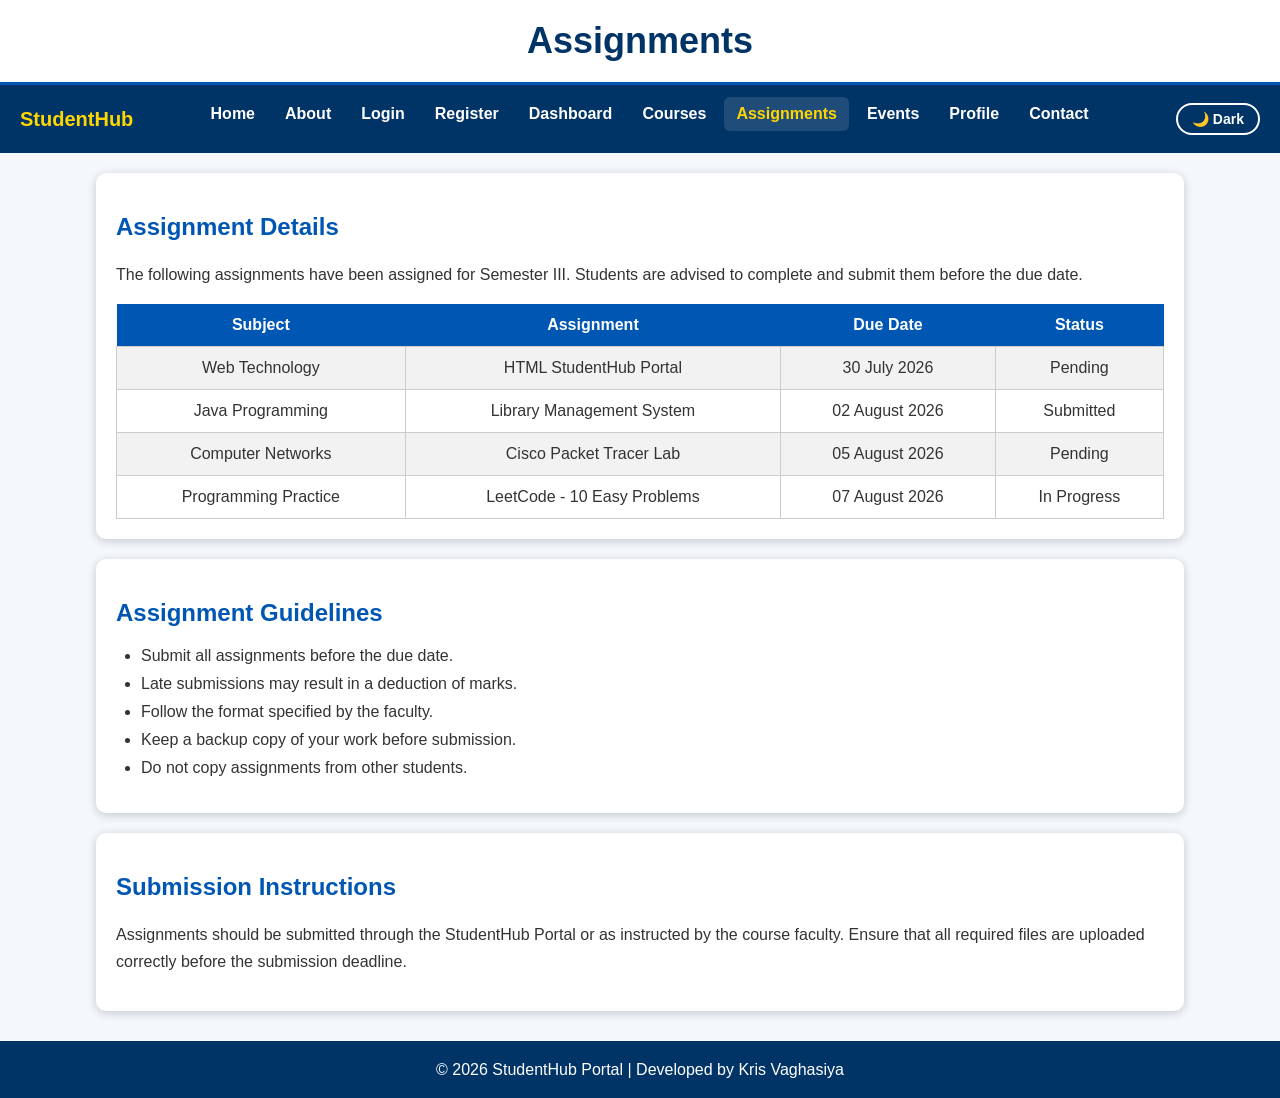
<file: StudentHub/assignments.html>
<!DOCTYPE html>
<html>
<head>
    <meta charset="utf-8">
    <title>Assignments</title>
    <link rel="stylesheet" href="style.css">
</head>
<body>
<h1>Assignments</h1>
<header class="site-header">
<div class="site-nav">
<a href="index.html" class="brand">StudentHub</a>
<button class="nav-toggle" aria-label="Toggle navigation menu" aria-expanded="false">
<span></span><span></span><span></span>
</button>
<ul class="nav-links">
<li><a href="index.html">Home</a></li>
<li><a href="about.html">About</a></li>
<li><a href="login.php">Login</a></li>
<li><a href="register.html">Register</a></li>
<li><a href="dashboard.php">Dashboard</a></li>
<li><a href="courses.html">Courses</a></li>
<li><a href="assignments.html">Assignments</a></li>
<li><a href="events.html">Events</a></li>
<li><a href="profile.html">Profile</a></li>
<li><a href="contact.html">Contact</a></li>
</ul>
<button class="theme-toggle" aria-label="Toggle dark mode">🌙 Dark</button>
</div>
</header>
<div class="card">
<h2>Assignment Details</h2>
<p>
The following assignments have been assigned for Semester III.
Students are advised to complete and submit them before the due date.
</p>
<table>
<tr>
    <th>Subject</th>
    <th>Assignment</th>
    <th>Due Date</th>
    <th>Status</th>
</tr>
<tr>
    <td>Web Technology</td>
    <td>HTML StudentHub Portal</td>
    <td>30 July 2026</td>
    <td>Pending</td>
</tr>
<tr>
    <td>Java Programming</td>
    <td>Library Management System</td>
    <td>02 August 2026</td>
    <td>Submitted</td>
</tr>
<tr>
    <td>Computer Networks</td>
    <td>Cisco Packet Tracer Lab</td>
    <td>05 August 2026</td>
    <td>Pending</td>
</tr>
<tr>
    <td>Programming Practice</td>
    <td>LeetCode - 10 Easy Problems</td>
    <td>07 August 2026</td>
    <td>In Progress</td>
</tr>
</table>
</div>
<div class="card">
<h2>Assignment Guidelines</h2>
<ul>
    <li>Submit all assignments before the due date.</li>
    <li>Late submissions may result in a deduction of marks.</li>
    <li>Follow the format specified by the faculty.</li>
    <li>Keep a backup copy of your work before submission.</li>
    <li>Do not copy assignments from other students.</li>
</ul>
</div>
<div class="card">
<h2>Submission Instructions</h2>
<p>
Assignments should be submitted through the StudentHub Portal or as instructed
by the course faculty. Ensure that all required files are uploaded correctly
before the submission deadline.
</p>
</div>
<footer>
    <p>© 2026 StudentHub Portal | Developed by Kris Vaghasiya</p>
</footer>
<script src="script.js"></script>
<script src="auth.js"></script>
</body>
</html>
</file>
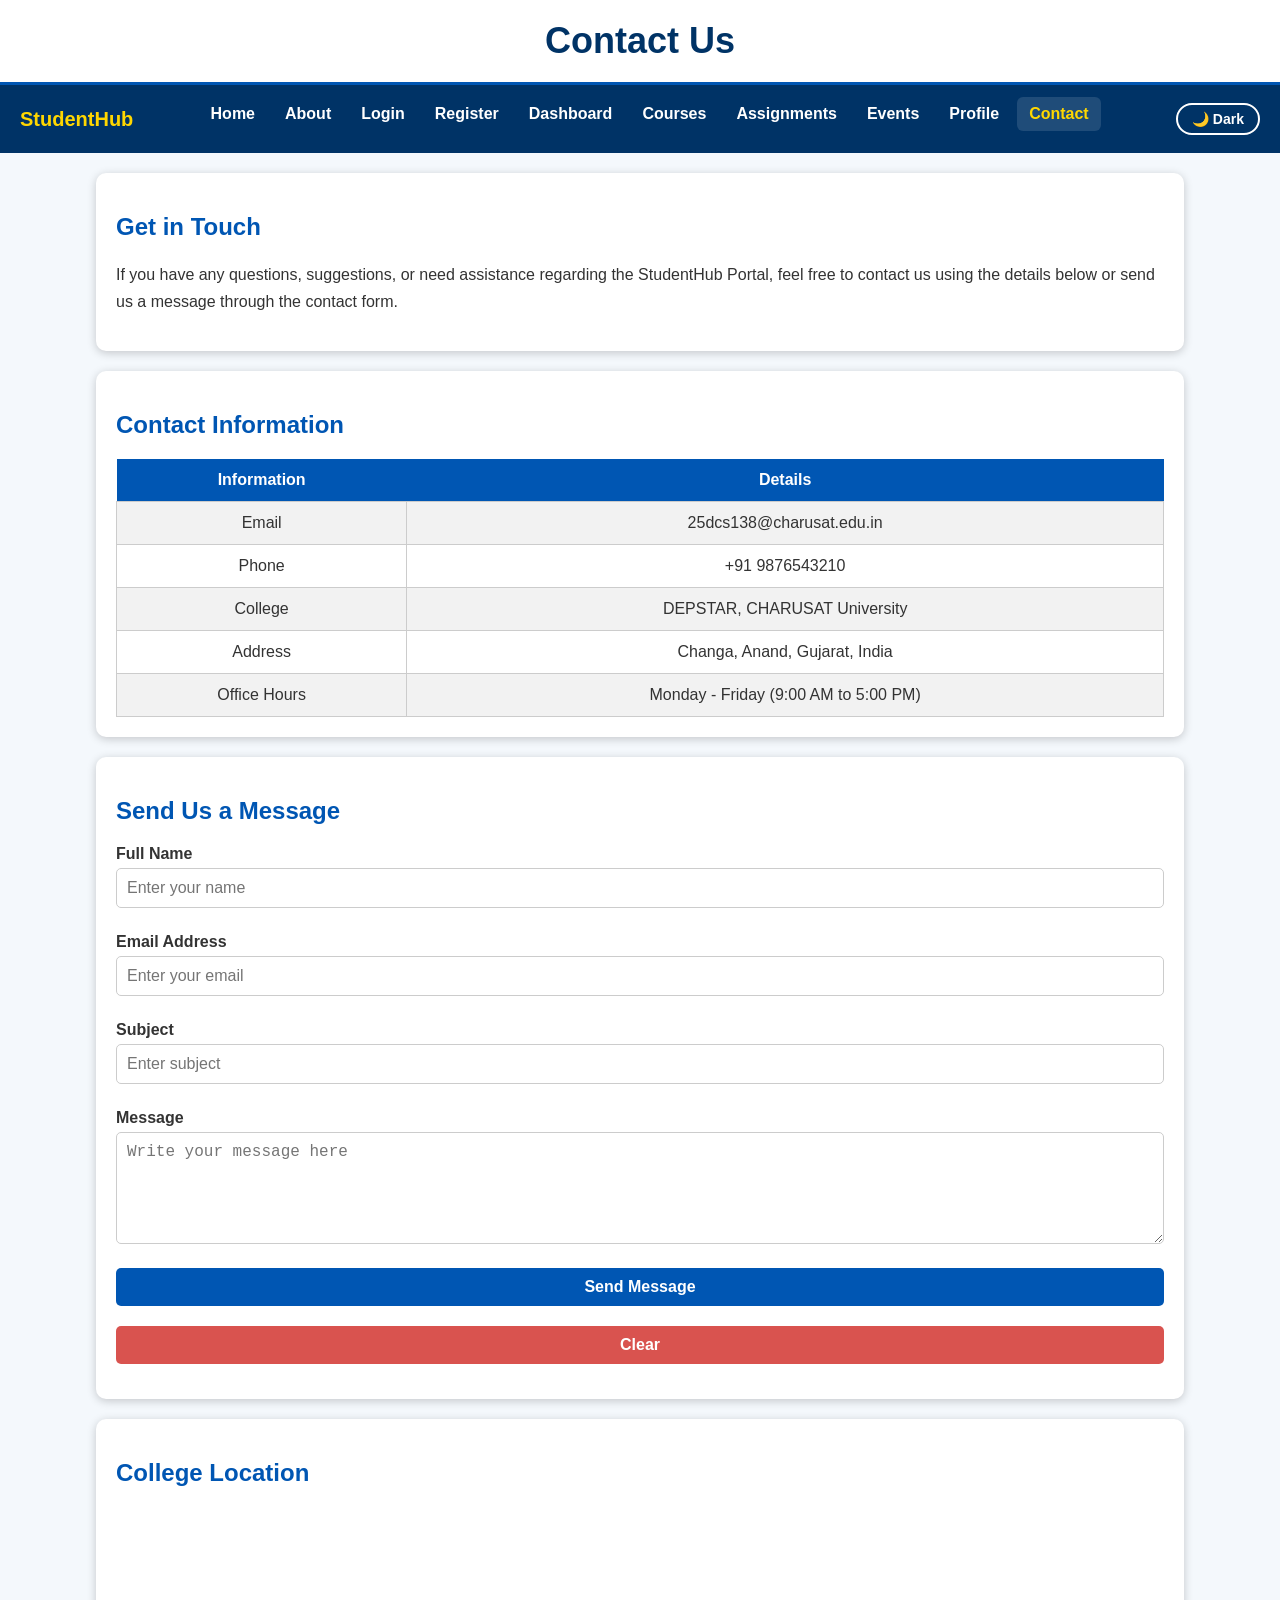
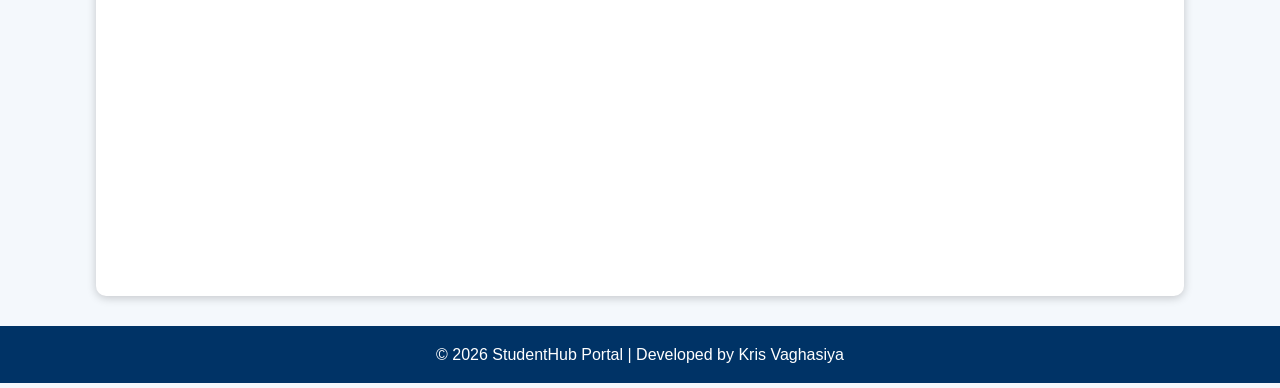
<file: StudentHub/contact.html>
<!DOCTYPE html>
<html>
<head>
    <meta charset="utf-8">
    <title>Contact Us</title>
    <link rel="stylesheet" href="style.css">
</head>
<body>
<h1>Contact Us</h1>
<header class="site-header">
<div class="site-nav">
<a href="index.html" class="brand">StudentHub</a>
<button class="nav-toggle" aria-label="Toggle navigation menu" aria-expanded="false">
<span></span><span></span><span></span>
</button>
<ul class="nav-links">
<li><a href="index.html">Home</a></li>
<li><a href="about.html">About</a></li>
<li><a href="login.php">Login</a></li>
<li><a href="register.html">Register</a></li>
<li><a href="dashboard.php">Dashboard</a></li>
<li><a href="courses.html">Courses</a></li>
<li><a href="assignments.html">Assignments</a></li>
<li><a href="events.html">Events</a></li>
<li><a href="profile.html">Profile</a></li>
<li><a href="contact.html">Contact</a></li>
</ul>
<button class="theme-toggle" aria-label="Toggle dark mode">🌙 Dark</button>
</div>
</header>
<div class="card">
<h2>Get in Touch</h2>
<p>
If you have any questions, suggestions, or need assistance regarding
the StudentHub Portal, feel free to contact us using the details below
or send us a message through the contact form.
</p>
</div>
<div class="card">
<h2>Contact Information</h2>
<table>
<tr>
    <th>Information</th>
    <th>Details</th>
</tr>
<tr>
    <td>Email</td>
    <td>25dcs138@charusat.edu.in</td>
</tr>
<tr>
    <td>Phone</td>
    <td>+91 9876543210</td>
</tr>
<tr>
    <td>College</td>
    <td>DEPSTAR, CHARUSAT University</td>
</tr>
<tr>
    <td>Address</td>
    <td>Changa, Anand, Gujarat, India</td>
</tr>
<tr>
    <td>Office Hours</td>
    <td>Monday - Friday (9:00 AM to 5:00 PM)</td>
</tr>
</table>
</div>
<div class="card">
<h2>Send Us a Message</h2>
<form id="contact-form" action="php/contact_process.php" method="post">
<label for="c-name">Full Name</label>
<input type="text" id="c-name" name="name" placeholder="Enter your name" required maxlength="50">
<label for="c-email">Email Address</label>
<input type="email" id="c-email" name="email" placeholder="Enter your email" required maxlength="100">
<label for="c-subject">Subject</label>
<input type="text" id="c-subject" name="subject" placeholder="Enter subject" required maxlength="100">
<label for="c-message">Message</label>
<textarea id="c-message" name="message" rows="5" placeholder="Write your message here" required minlength="10" maxlength="1000"></textarea>
<!-- Honeypot: hidden from humans, bots tend to fill it in -->
<div style="position:absolute;left:-9999px;" aria-hidden="true">
<label for="c-website">Leave this field empty</label>
<input type="text" id="c-website" name="website" tabindex="-1" autocomplete="off">
</div>
<input type="submit" value="Send Message">
<input type="reset" value="Clear">
</form>
</div>
<div class="card">
<h2>College Location</h2>
<iframe
src="https://www.google.com/maps?q=CHARUSAT%20University&output=embed"
width="100%"
height="350"
style="border:0;"
allowfullscreen=""
loading="lazy">
</iframe>
</div>
<footer>
    <p>© 2026 StudentHub Portal | Developed by Kris Vaghasiya</p>
</footer>
<script src="script.js"></script>
<script src="auth.js"></script>
</body>
</html>
</file>
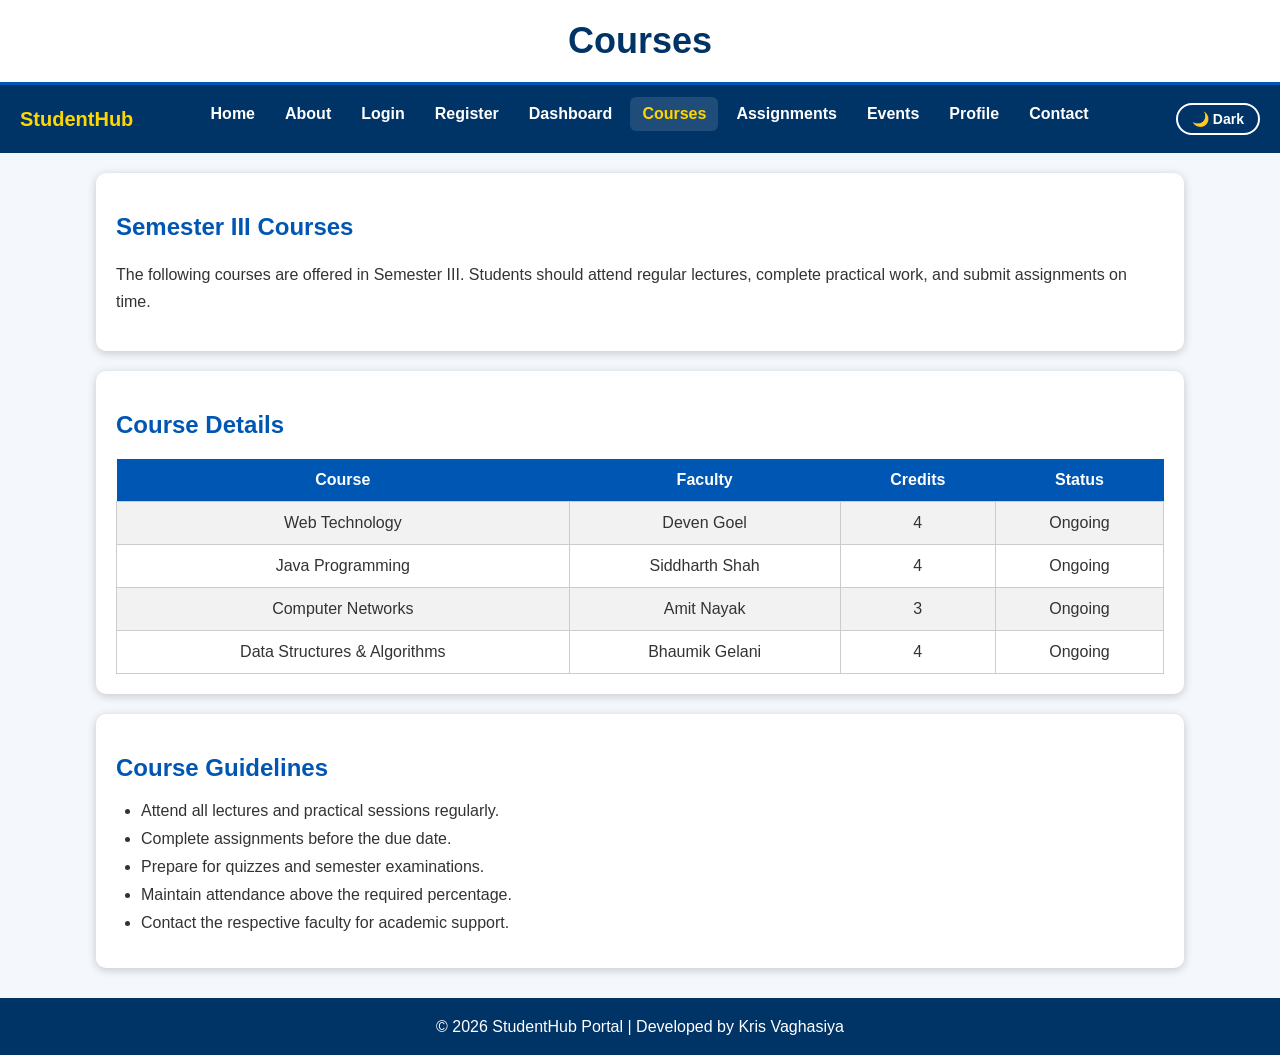
<file: StudentHub/courses.html>
<!DOCTYPE html>
<html>
<head>
    <meta charset="utf-8">
    <title>Courses</title>
    <link rel="stylesheet" href="style.css">
</head>
<body>
<h1>Courses</h1>
<header class="site-header">
<div class="site-nav">
<a href="index.html" class="brand">StudentHub</a>
<button class="nav-toggle" aria-label="Toggle navigation menu" aria-expanded="false">
<span></span><span></span><span></span>
</button>
<ul class="nav-links">
<li><a href="index.html">Home</a></li>
<li><a href="about.html">About</a></li>
<li><a href="login.php">Login</a></li>
<li><a href="register.html">Register</a></li>
<li><a href="dashboard.php">Dashboard</a></li>
<li><a href="courses.html">Courses</a></li>
<li><a href="assignments.html">Assignments</a></li>
<li><a href="events.html">Events</a></li>
<li><a href="profile.html">Profile</a></li>
<li><a href="contact.html">Contact</a></li>
</ul>
<button class="theme-toggle" aria-label="Toggle dark mode">🌙 Dark</button>
</div>
</header>
<div class="card">
<h2>Semester III Courses</h2>
<p>
The following courses are offered in Semester III. Students should attend
regular lectures, complete practical work, and submit assignments on time.
</p>
</div>
<div class="card">
<h2>Course Details</h2>
<table>
<tr>
    <th>Course</th>
    <th>Faculty</th>
    <th>Credits</th>
    <th>Status</th>
</tr>
<tr>
    <td>Web Technology</td>
    <td>Deven Goel</td>
    <td>4</td>
    <td>Ongoing</td>
</tr>
<tr>
    <td>Java Programming</td>
    <td>Siddharth Shah</td>
    <td>4</td>
    <td>Ongoing</td>
</tr>
<tr>
    <td>Computer Networks</td>
    <td>Amit Nayak</td>
    <td>3</td>
    <td>Ongoing</td>
</tr>
<tr>
    <td>Data Structures &amp; Algorithms</td>
    <td>Bhaumik Gelani</td>
    <td>4</td>
    <td>Ongoing</td>
</tr>
</table>
</div>
<div class="card">
<h2>Course Guidelines</h2>
<ul>
    <li>Attend all lectures and practical sessions regularly.</li>
    <li>Complete assignments before the due date.</li>
    <li>Prepare for quizzes and semester examinations.</li>
    <li>Maintain attendance above the required percentage.</li>
    <li>Contact the respective faculty for academic support.</li>
</ul>
</div>
<footer>
    <p>© 2026 StudentHub Portal | Developed by Kris Vaghasiya</p>
</footer>
<script src="script.js"></script>
<script src="auth.js"></script>
</body>
</html>
</file>
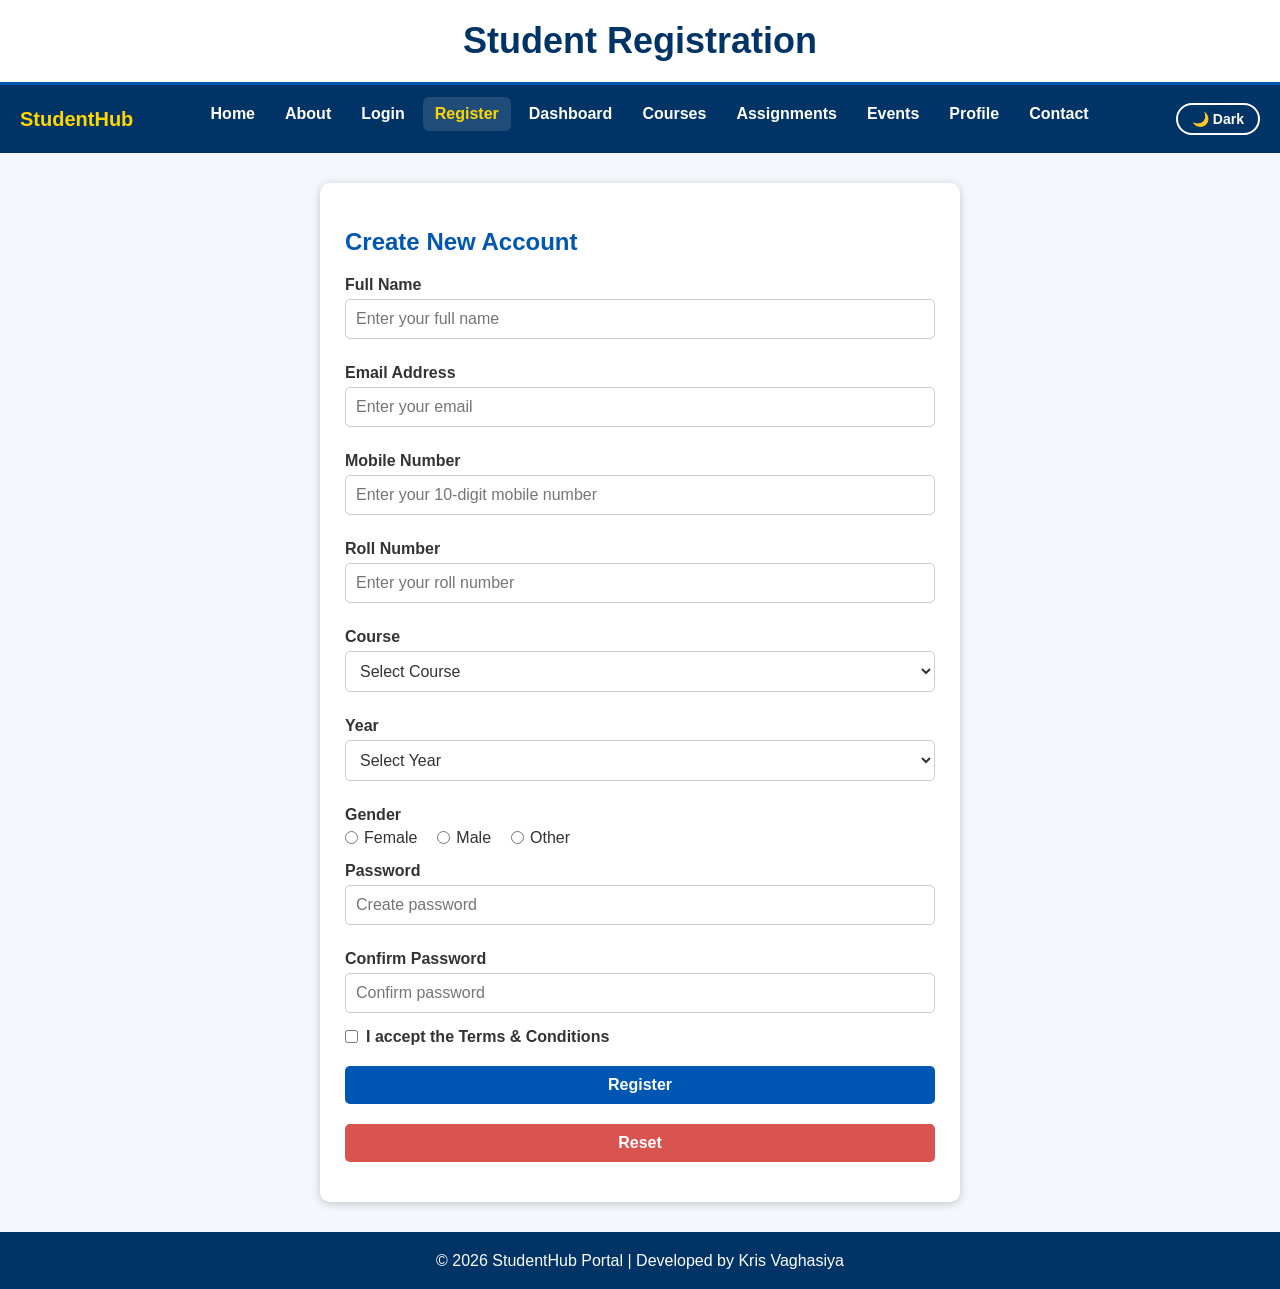
<file: StudentHub/register.html>
<!DOCTYPE html>
<html>
<head>
    <meta charset="utf-8">
    <title>Student Registration</title>
    <link rel="stylesheet" href="style.css">
</head>
<body>
<h1>Student Registration</h1>
<header class="site-header">
<div class="site-nav">
<a href="index.html" class="brand">StudentHub</a>
<button class="nav-toggle" aria-label="Toggle navigation menu" aria-expanded="false">
<span></span><span></span><span></span>
</button>
<ul class="nav-links">
<li><a href="index.html">Home</a></li>
<li><a href="about.html">About</a></li>
<li><a href="login.php">Login</a></li>
<li><a href="register.html">Register</a></li>
<li><a href="dashboard.php">Dashboard</a></li>
<li><a href="courses.html">Courses</a></li>
<li><a href="assignments.html">Assignments</a></li>
<li><a href="events.html">Events</a></li>
<li><a href="profile.html">Profile</a></li>
<li><a href="contact.html">Contact</a></li>
</ul>
<button class="theme-toggle" aria-label="Toggle dark mode">🌙 Dark</button>
</div>
</header>
<div class="form-box">
<h2>Create New Account</h2>
<div class="form-success" id="reg-success">Registration successful! You can now log in to StudentHub.</div>
<form id="register-form" action="php/register_process.php" method="post" novalidate>

<label for="reg-name">Full Name</label>
<input type="text" id="reg-name" name="name" placeholder="Enter your full name" required>
<span class="field-error" id="err-name">Name should contain only letters and spaces (min 3 characters).</span>

<label for="reg-email">Email Address</label>
<input type="email" id="reg-email" name="email" placeholder="Enter your email" required>
<span class="field-error" id="err-email">Please enter a valid email address.</span>

<label for="reg-mobile">Mobile Number</label>
<input type="tel" id="reg-mobile" name="mobile" placeholder="Enter your 10-digit mobile number" required>
<span class="field-error" id="err-mobile">Enter a valid 10-digit mobile number starting with 6-9.</span>

<label for="reg-roll">Roll Number</label>
<input type="text" id="reg-roll" name="roll" placeholder="Enter your roll number" required>
<span class="field-error" id="err-roll">Roll number should be 5-15 letters/digits, e.g. 25DCS138.</span>

<label for="reg-course">Course</label>
<select id="reg-course" name="course" required>
    <option value="">Select Course</option>
    <option>Computer Science Engineering</option>
    <option>Information Technology</option>
    <option>Electronics &amp; Communication</option>
    <option>Mechanical Engineering</option>
    <option>Civil Engineering</option>
</select>
<span class="field-error" id="err-course">Please select your course.</span>

<label for="reg-year">Year</label>
<select id="reg-year" name="year" required>
    <option value="">Select Year</option>
    <option>1st Year</option>
    <option>2nd Year</option>
    <option>3rd Year</option>
    <option>4th Year</option>
</select>
<span class="field-error" id="err-year">Please select your current year.</span>

<label>Gender</label>
<div class="radio-group">
<label><input type="radio" name="gender" value="Female"> Female</label>
<label><input type="radio" name="gender" value="Male"> Male</label>
<label><input type="radio" name="gender" value="Other"> Other</label>
</div>
<span class="field-error" id="err-gender">Please select your gender.</span>

<label for="reg-password">Password</label>
<input type="password" id="reg-password" name="password" placeholder="Create password" required>
<span class="field-error" id="err-password">Min 8 characters, with at least one letter, one number, and one special character.</span>

<label for="reg-confirm">Confirm Password</label>
<input type="password" id="reg-confirm" name="confirm" placeholder="Confirm password" required>
<span class="field-error" id="err-confirm">Passwords do not match.</span>

<div class="checkbox-line">
<input type="checkbox" id="reg-terms" name="terms" value="1">
<label for="reg-terms" style="margin:0;">I accept the Terms &amp; Conditions</label>
</div>
<span class="field-error" id="err-terms">You must accept the terms to register.</span>

<!-- Honeypot: hidden from humans, bots tend to fill it in -->
<div style="position:absolute;left:-9999px;" aria-hidden="true">
<label for="reg-website">Leave this field empty</label>
<input type="text" id="reg-website" name="website" tabindex="-1" autocomplete="off">
</div>

<input type="submit" value="Register">
<input type="reset" value="Reset">
</form>
</div>
<footer>
    <p>© 2026 StudentHub Portal | Developed by Kris Vaghasiya</p>
</footer>
<script src="script.js"></script>
<script src="auth.js"></script>
<script src="register-validation.js"></script>
</body>
</html>
</file>
<file: StudentHub/style.css>
body{
    margin:0;
    padding:0;
    font-family:Arial, Helvetica, sans-serif;
    background-color:#f4f8fc;
    color:#333333;
}



h1{
    background-color:white;
    color:#003366;
    text-align:center;
    padding:20px;
    margin:0;
    font-size:36px;
    border-bottom:3px solid #0056b3;
}

h2{
    color:#0056b3;
}

h3{
    color:#003366;
}


nav{
    background-color:#003366;
    text-align:center;
    padding:15px;
}

nav a{
    color:white;
    text-decoration:none;
    font-weight:bold;
    margin:15px;
    font-size:17px;
}

nav a:hover{
    color:#ffd700;
}



.banner{
    width:100%;
    height:250px;
    object-fit:cover;
}


img{
    display:block;
    margin:auto;
    max-width:100%;
}



.profile{
    width:150px;
    height:150px;
    border-radius:50%;
    display:block;
    margin:20px auto;
}

.card{
    width:85%;
    background:white;
    margin:20px auto;
    padding:20px;
    border-radius:10px;
    box-shadow:0px 2px 10px rgba(0,0,0,0.2);
}



.form-box{
    width:50%;
    background:white;
    margin:30px auto;
    padding:25px;
    border-radius:10px;
    box-shadow:0px 2px 10px rgba(0,0,0,0.2);
}

label{
    display:block;
    font-weight:bold;
    margin-top:10px;
}

input,
select,
textarea{
    width:100%;
    padding:10px;
    margin-top:5px;
    margin-bottom:15px;
    border:1px solid #cccccc;
    border-radius:5px;
    box-sizing:border-box;
    font-size:16px;
}

textarea{
    resize:vertical;
}

input:focus,
select:focus,
textarea:focus{
    outline:none;
    border:2px solid #0056b3;
}



input[type="submit"]{
    background-color:#0056b3;
    color:white;
    border:none;
    cursor:pointer;
    font-weight:bold;
}

input[type="submit"]:hover{
    background-color:#003366;
}

input[type="reset"]{
    background-color:#d9534f;
    color:white;
    border:none;
    cursor:pointer;
    font-weight:bold;
}

input[type="reset"]:hover{
    background-color:#b52b27;
}



.captcha-box{
    background:#eeeeee;
    padding:10px;
    text-align:center;
    border-radius:5px;
    font-weight:bold;
    margin-bottom:15px;
}



table{
    width:100%;
    border-collapse:collapse;
    margin-top:15px;
}

th{
    background-color:#0056b3;
    color:white;
    padding:12px;
}

td{
    border:1px solid #cccccc;
    padding:12px;
    text-align:center;
}

tr:nth-child(even){
    background-color:var(--row-alt);
}

ul,
ol{
    padding-left:25px;
}

li{
    margin-bottom:10px;
}



p{
    line-height:1.7;
    font-size:16px;
}



iframe{
    width:100%;
    height:350px;
    border:0;
    border-radius:10px;
    margin-top:15px;
}



footer{
    background-color:#003366;
    color:white;
    text-align:center;
    padding:15px;
    margin-top:30px;
}

footer p{
    margin:0;
    color:white;
}


/* =====================================================
   STUDENTHUB — EXTENDED STYLES
   Responsive layout, dark theme, dynamic UI components
   ===================================================== */

*{ box-sizing:border-box; }

:root{
    --bg:#f4f8fc;
    --text:#333333;
    --card-bg:#ffffff;
    --header-bg:#003366;
    --accent:#0056b3;
    --border:#cccccc;
    --shadow:rgba(0,0,0,0.2);
    --row-alt:#f2f2f2;
}

body.dark{
    --bg:#0f1720;
    --text:#e6edf5;
    --card-bg:#1b2530;
    --header-bg:#081321;
    --accent:#3d8bfd;
    --border:#33404d;
    --shadow:rgba(0,0,0,0.5);
    --row-alt:#26313d;
}

body{
    background-color:var(--bg);
    color:var(--text);
    transition:background-color .3s ease, color .3s ease;
}

h1{ background-color:var(--card-bg); color:var(--header-bg); border-bottom:3px solid var(--accent); }
h2{ color:var(--accent); }
h3{ color:var(--header-bg); }

.card, .form-box{
    background:var(--card-bg);
    box-shadow:0px 2px 10px var(--shadow);
}

th{ background-color:var(--accent); }
td{ border:1px solid var(--border); }

input, select, textarea{
    border:1px solid var(--border);
    background:var(--card-bg);
    color:var(--text);
}

footer{ background-color:var(--header-bg); }

/* ---------- Site header / responsive nav ---------- */

.site-nav{
    background-color:var(--header-bg);
    padding:12px 20px;
    display:flex;
    align-items:center;
    justify-content:space-between;
    flex-wrap:wrap;
}

.site-nav .brand{
    color:#ffd700;
    font-weight:bold;
    font-size:20px;
    text-decoration:none;
}

.nav-links{
    list-style:none;
    display:flex;
    flex-wrap:wrap;
    gap:6px;
    margin:0;
    padding:0;
    align-items:center;
}

.nav-links a{
    color:white;
    text-decoration:none;
    font-weight:bold;
    padding:8px 12px;
    border-radius:6px;
    font-size:16px;
    display:block;
    transition:background-color .2s ease, color .2s ease;
}

.nav-links a:hover,
.nav-links a.active{
    background-color:rgba(255,255,255,0.12);
    color:#ffd700;
}

.nav-toggle{
    display:none;
    background:none;
    border:2px solid white;
    border-radius:6px;
    padding:8px 10px;
    cursor:pointer;
}

.nav-toggle span{
    display:block;
    width:22px;
    height:2px;
    background:white;
    margin:4px 0;
    transition:transform .2s ease, opacity .2s ease;
}

.theme-toggle{
    background:none;
    border:2px solid white;
    color:white;
    border-radius:20px;
    padding:6px 14px;
    cursor:pointer;
    font-weight:bold;
    font-size:14px;
    margin-left:10px;
}

.theme-toggle:hover{ background:rgba(255,255,255,0.15); }

@media (max-width:800px){
    .nav-toggle{ display:block; order:1; }
    .site-nav{ position:relative; }
    .nav-links{
        flex-direction:column;
        width:100%;
        max-height:0;
        overflow:hidden;
        transition:max-height .3s ease;
        order:3;
    }
    .nav-links.open{ max-height:600px; }
    .nav-links a{ width:100%; text-align:center; }
    .theme-toggle{ order:2; margin-left:auto; }
}

/* ---------- Notification banner ---------- */

.notify-banner{
    background:#ffd700;
    color:#003366;
    text-align:center;
    padding:12px 40px 12px 16px;
    position:relative;
    font-weight:bold;
    font-size:15px;
}

.notify-banner button{
    position:absolute;
    right:10px;
    top:50%;
    transform:translateY(-50%);
    background:none;
    border:none;
    font-size:20px;
    font-weight:bold;
    color:#003366;
    cursor:pointer;
    line-height:1;
}

/* ---------- Hero / content slider ---------- */

.slider{
    position:relative;
    width:100%;
    max-width:100%;
    overflow:hidden;
    background:#000;
}

.slider-track{
    display:flex;
    transition:transform .5s ease-in-out;
}

.slide{
    min-width:100%;
    position:relative;
}

.slide img{
    width:100%;
    height:320px;
    object-fit:cover;
    display:block;
    margin:0;
}

.slide-caption{
    position:absolute;
    left:0; right:0; bottom:0;
    background:linear-gradient(transparent, rgba(0,0,0,0.65));
    color:white;
    padding:30px 20px 16px;
    font-size:18px;
    font-weight:bold;
}

.slider-btn{
    position:absolute;
    top:50%;
    transform:translateY(-50%);
    background:rgba(0,51,102,0.6);
    color:white;
    border:none;
    font-size:22px;
    padding:8px 14px;
    cursor:pointer;
    border-radius:6px;
}

.slider-btn.prev{ left:12px; }
.slider-btn.next{ right:12px; }

.slider-dots{
    text-align:center;
    padding:10px 0;
    background:var(--card-bg);
}

.slider-dots span{
    display:inline-block;
    width:10px; height:10px;
    border-radius:50%;
    background:var(--border);
    margin:0 4px;
    cursor:pointer;
}

.slider-dots span.active{ background:var(--accent); }

@media (max-width:600px){
    .slide img{ height:200px; }
    .slide-caption{ font-size:14px; padding:16px 12px 10px; }
}

/* ---------- Responsive grid layouts ---------- */

.grid{
    display:grid;
    gap:20px;
    width:85%;
    margin:20px auto;
}

.grid-2{ grid-template-columns:repeat(2, 1fr); }
.grid-3{ grid-template-columns:repeat(3, 1fr); }
.grid-4{ grid-template-columns:repeat(4, 1fr); }

.grid .card,
.grid .stat-card{ width:100%; margin:0; }

@media (max-width:900px){
    .grid-3, .grid-4{ grid-template-columns:repeat(2, 1fr); }
}

@media (max-width:600px){
    .grid-2, .grid-3, .grid-4{ grid-template-columns:1fr; }
    .card, .form-box{ width:92%; padding:16px; }
    h1{ font-size:26px; padding:14px; }
}

.stat-card{
    background:var(--card-bg);
    box-shadow:0px 2px 10px var(--shadow);
    border-radius:10px;
    padding:18px;
    text-align:center;
}

.flex-row{
    display:flex;
    flex-wrap:wrap;
    gap:20px;
    width:85%;
    margin:20px auto;
}

.flex-row .card{ flex:1 1 300px; margin:0; }

.stat-card .stat-value{
    font-size:30px;
    font-weight:bold;
    color:var(--accent);
    display:block;
}

/* ---------- FAQ accordion ---------- */

.faq-item{
    border:1px solid var(--border);
    border-radius:8px;
    margin-bottom:10px;
    overflow:hidden;
}

.faq-question{
    width:100%;
    text-align:left;
    background:var(--card-bg);
    color:var(--text);
    border:none;
    padding:14px 40px 14px 16px;
    font-weight:bold;
    font-size:16px;
    cursor:pointer;
    position:relative;
}

.faq-question::after{
    content:"+";
    position:absolute;
    right:16px;
    top:50%;
    transform:translateY(-50%);
    font-size:20px;
}

.faq-question.open::after{ content:"\2212"; }

.faq-answer{
    max-height:0;
    overflow:hidden;
    transition:max-height .3s ease;
    padding:0 16px;
    background:var(--bg);
}

.faq-answer p{ padding:12px 0; margin:0; }

/* ---------- Modal popup ---------- */

.modal-overlay{
    display:none;
    position:fixed;
    inset:0;
    background:rgba(0,0,0,0.55);
    align-items:center;
    justify-content:center;
    z-index:1000;
    padding:16px;
}

.modal-overlay.open{ display:flex; }

.modal-box{
    background:var(--card-bg);
    color:var(--text);
    border-radius:10px;
    max-width:500px;
    width:100%;
    padding:24px;
    position:relative;
    box-shadow:0 10px 30px rgba(0,0,0,0.4);
    max-height:90vh;
    overflow-y:auto;
}

.modal-close{
    position:absolute;
    top:10px;
    right:14px;
    background:none;
    border:none;
    font-size:22px;
    cursor:pointer;
    color:var(--text);
}

/* ---------- Search / filter / sort toolbar ---------- */

.toolbar{
    display:flex;
    flex-wrap:wrap;
    gap:10px;
    margin-bottom:16px;
}

.toolbar input,
.toolbar select{
    margin:0;
    flex:1 1 160px;
}

/* ---------- Dynamic event / notice cards ---------- */

.event-card, .notice-card{
    background:var(--card-bg);
    border-left:5px solid var(--accent);
    border-radius:8px;
    padding:14px 16px;
    margin-bottom:12px;
    box-shadow:0 1px 6px var(--shadow);
    cursor:pointer;
}

.event-card h3, .notice-card h3{ margin:0 0 6px 0; color:var(--accent); }
.event-card .meta, .notice-card .meta{ font-size:13px; color:#888; }
.badge{
    display:inline-block;
    background:var(--accent);
    color:white;
    font-size:12px;
    padding:2px 10px;
    border-radius:12px;
    margin-left:8px;
}

/* ---------- Pagination ---------- */

.pagination{
    display:flex;
    justify-content:center;
    gap:8px;
    margin:16px 0;
    flex-wrap:wrap;
}

.pagination button{
    border:1px solid var(--border);
    background:var(--card-bg);
    color:var(--text);
    padding:6px 12px;
    border-radius:6px;
    cursor:pointer;
}

.pagination button.active{
    background:var(--accent);
    color:white;
    border-color:var(--accent);
}

.pagination button:disabled{
    opacity:0.5;
    cursor:not-allowed;
}

/* ---------- Form validation ---------- */

.field-error{
    color:#d9534f;
    font-size:13px;
    margin-top:-10px;
    margin-bottom:10px;
    display:none;
}

.field-error.show{ display:block; }

input.invalid, select.invalid{ border:2px solid #d9534f; }
input.valid, select.valid{ border:2px solid #4caf50; }

.radio-group{
    display:flex;
    gap:20px;
    margin-top:5px;
    margin-bottom:15px;
    font-weight:normal;
}

.radio-group label{
    display:flex;
    align-items:center;
    gap:6px;
    font-weight:normal;
    margin-top:0;
}

.radio-group input[type="radio"]{ width:auto; margin:0; }

.checkbox-line{
    display:flex;
    align-items:center;
    gap:8px;
    font-weight:normal;
    margin-bottom:15px;
}

.checkbox-line input[type="checkbox"]{ width:auto; margin:0; }

.form-success{
    display:none;
    background:#e6f4ea;
    color:#256029;
    border:1px solid #a3d9b1;
    padding:12px;
    border-radius:8px;
    margin-bottom:15px;
    font-weight:bold;
}

.form-success.show{ display:block; }

.empty-state, .loading-state{
    text-align:center;
    color:#888;
    padding:20px;
}

/* ---------- Server-side (PHP) result messages ---------- */

.alert{
    padding:14px 16px;
    border-radius:8px;
    margin-bottom:15px;
    border:1px solid transparent;
}

.alert strong{ display:block; margin-bottom:6px; font-size:17px; }
.alert ul{ margin:6px 0 0; }
.alert li{ margin-bottom:4px; }

.alert-success{
    background:#e6f4ea;
    color:#256029;
    border-color:#a3d9b1;
}

.alert-error{
    background:#fdecea;
    color:#8a1f17;
    border-color:#f1b0aa;
}

.alert-warning{
    background:#fff6e0;
    color:#7a5200;
    border-color:#f0d08a;
}

body.dark .alert-success{ background:#16301d; color:#b9e5c0; border-color:#2e6b3b; }
body.dark .alert-error{ background:#3a1a18; color:#f3c2bd; border-color:#7a2f29; }
body.dark .alert-warning{ background:#3a2f12; color:#f1d9a0; border-color:#7a5f1d; }

.result-details{ width:100%; margin-bottom:15px; }
.result-details th{ text-align:left; width:35%; }
.result-details td{ text-align:left; word-break:break-word; }

.btn-link{
    display:inline-block;
    background:#0056b3;
    color:white;
    text-decoration:none;
    padding:10px 18px;
    border-radius:6px;
    font-weight:bold;
    margin-right:8px;
}

.btn-link:hover{ background:#003366; }

@media (max-width:800px){
    .form-box{ width:92%; }
}


/* =====================================================
   ADMIN / AUTH / MANAGEMENT ADDITIONS
   ===================================================== */

.table-wrap{ width:100%; overflow-x:auto; }
.table-wrap table{ min-width:640px; }
td.actions{ white-space:nowrap; }
small{ color:#888; font-weight:normal; }

.btn-sm{
    display:inline-block;
    background:var(--accent);
    color:white;
    border:none;
    padding:6px 12px;
    border-radius:5px;
    font-size:14px;
    font-weight:bold;
    text-decoration:none;
    cursor:pointer;
}
.btn-sm:hover{ opacity:.85; }
.btn-danger{ background:#d9534f; }

.thumb{ width:70px; height:50px; object-fit:cover; border-radius:5px; margin:0 auto; }
.thumb.big{ width:200px; height:auto; max-height:200px; object-fit:contain; margin:0; }

.page-link{
    border:1px solid var(--border);
    background:var(--card-bg);
    color:var(--text);
    padding:6px 12px;
    border-radius:6px;
    text-decoration:none;
}
.page-link.active{ background:var(--accent); color:white; border-color:var(--accent); }

.bar{ background:var(--row-alt); border-radius:8px; height:14px; overflow:hidden; margin-top:6px; }
.bar-fill{ background:var(--accent); height:100%; border-radius:8px; }

form.toolbar input[type="submit"]{ margin:0; }
.card code{ background:var(--row-alt); padding:2px 6px; border-radius:4px; }

@media (max-width:800px){
    .form-box[style]{ width:92% !important; }
}
</file>
